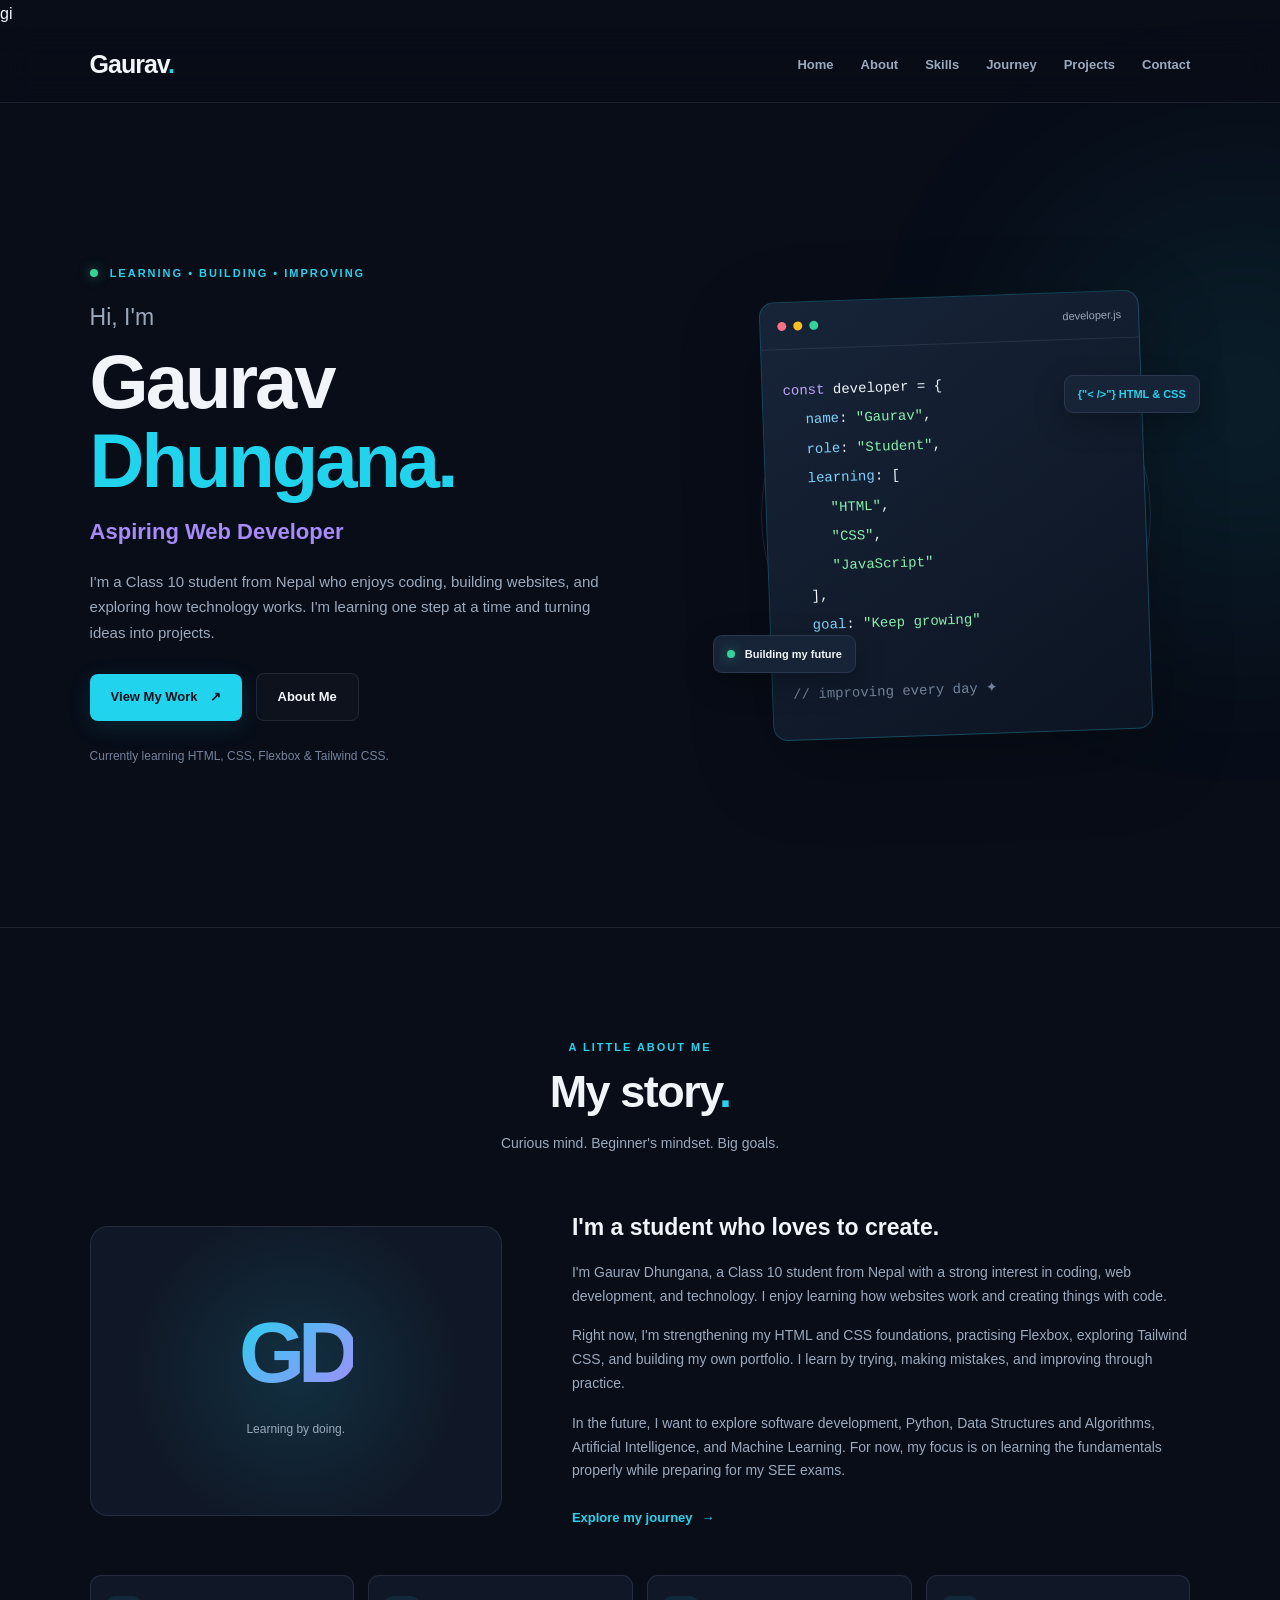
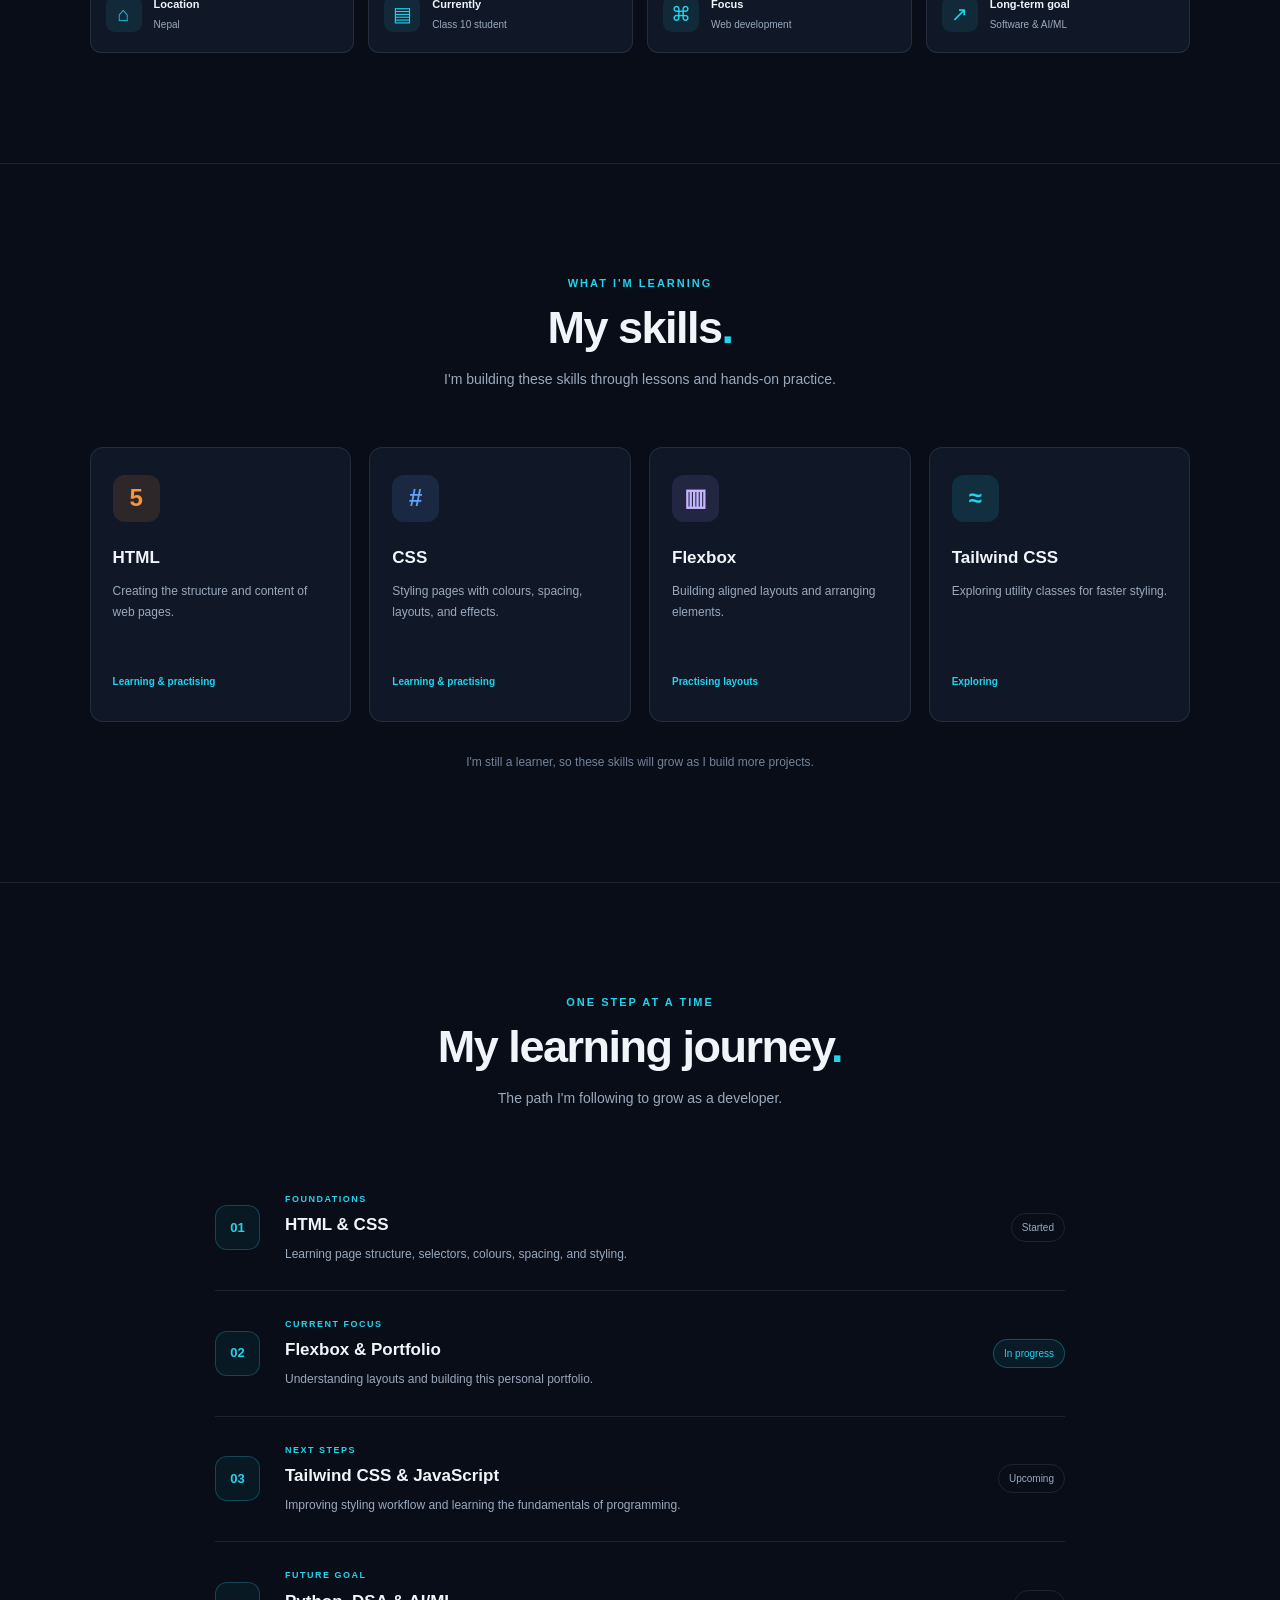
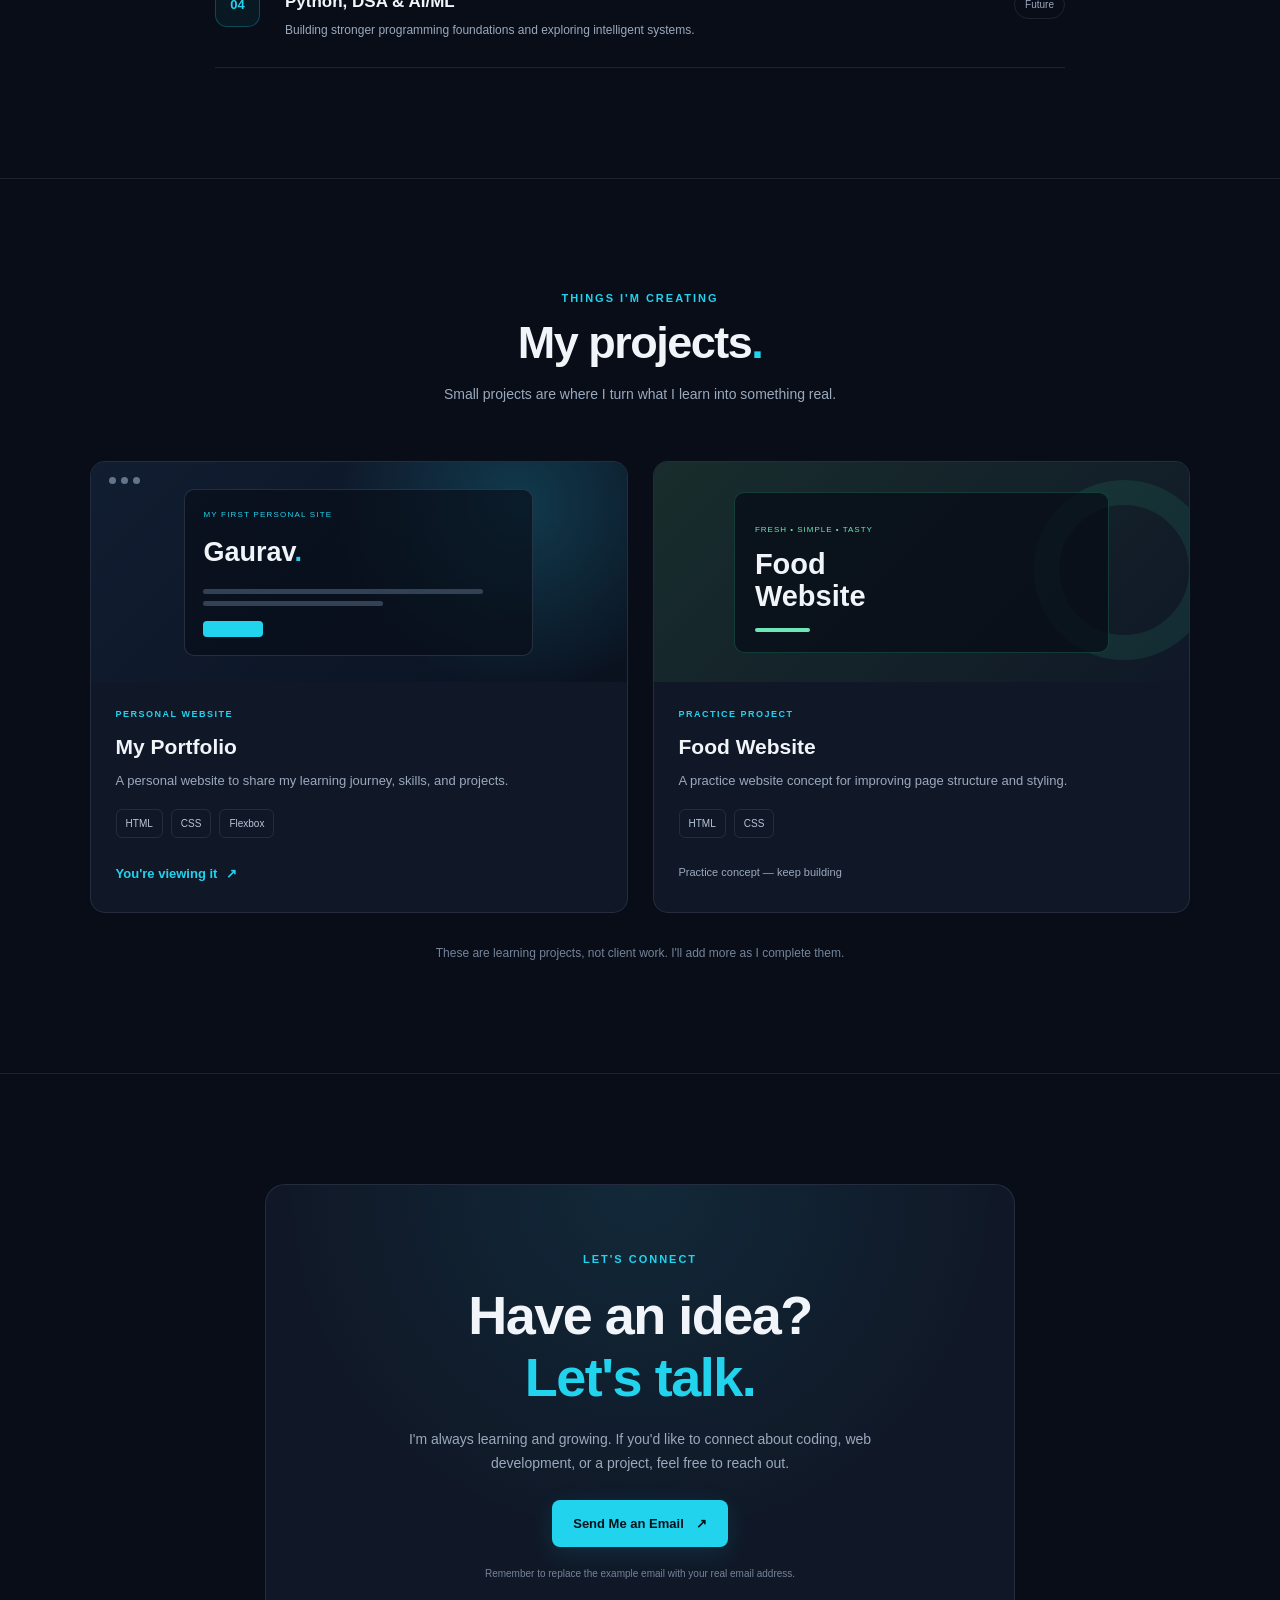
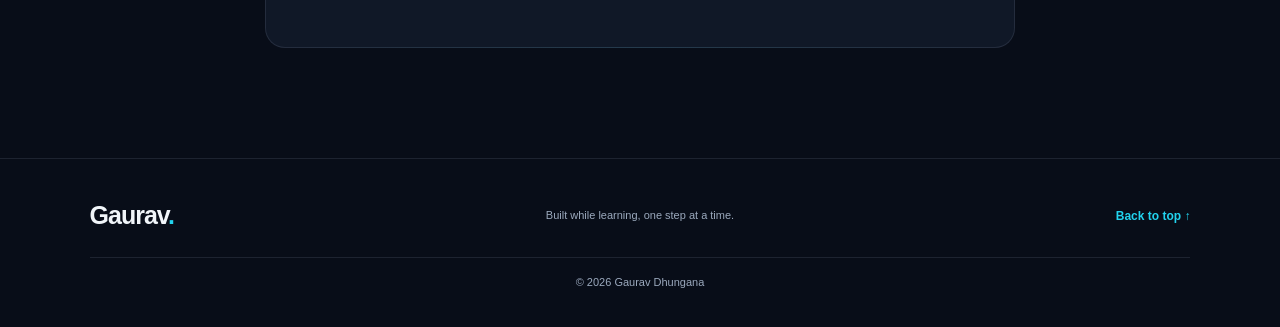
<file: Index.html>
<!DOCTYPE html>
<html lang="en">
<head>
  <meta charset="UTF-8">
  <meta name="viewport" content="width=device-width, initial-scale=1.0">
  <meta name="description" content="Gaurav Dhungana's portfolio — a student learning web development and building projects.">
  <title>Gaurav Dhungana | Web Developer</title>
  <link rel="stylesheet" href="/css/style.css">
</head>
gi<body>

  <!-- Navbar -->
  <header class="navbar">
    <a href="#home" class="logo">Gaurav<span>.</span></a>

    <nav aria-label="Main navigation">
      <a href="#home">Home</a>
      <a href="#about">About</a>
      <a href="#skills">Skills</a>
      <a href="#journey">Journey</a>
      <a href="#projects">Projects</a>
      <a href="#contact">Contact</a>
    </nav>
  </header>

  <main>
    <!-- Hero -->
    <section id="home" class="hero section">
      <div class="hero-content">
        <p class="eyebrow"><span class="status-dot"></span> LEARNING • BUILDING • IMPROVING</p>

        <p class="intro">Hi, I'm</p>
        <h1>Gaurav<br><span>Dhungana.</span></h1>

        <h2>Aspiring Web Developer</h2>

        <p class="hero-description">
          I'm a Class 10 student from Nepal who enjoys coding,
          building websites, and exploring how technology works.
          I'm learning one step at a time and turning ideas into projects.
        </p>

        <div class="hero-buttons">
          <a href="#projects" class="button button-primary">View My Work <span>↗</span></a>
          <a href="#about" class="button button-secondary">About Me</a>
        </div>

        <p class="hero-note">Currently learning HTML, CSS, Flexbox & Tailwind CSS.</p>
      </div>

      <div class="hero-visual" aria-label="Decorative developer illustration">
        <div class="orbit orbit-one"></div>
        <div class="orbit orbit-two"></div>

        <div class="profile-card">
          <div class="card-top">
            <span class="window-dot dot-red"></span>
            <span class="window-dot dot-yellow"></span>
            <span class="window-dot dot-green"></span>
            <span class="card-label">developer.js</span>
          </div>

          <div class="code-art">
            <p><span class="code-purple">const</span> developer = {</p>
            <p class="indent"><span class="code-blue">name</span>: <span class="code-green">"Gaurav"</span>,</p>
            <p class="indent"><span class="code-blue">role</span>: <span class="code-green">"Student"</span>,</p>
            <p class="indent"><span class="code-blue">learning</span>: [</p>
            <p class="indent double"><span class="code-green">"HTML"</span>,</p>
            <p class="indent double"><span class="code-green">"CSS"</span>,</p>
            <p class="indent double"><span class="code-green">"JavaScript"</span></p>
            <p class="indent">],</p>
            <p class="indent"><span class="code-blue">goal</span>: <span class="code-green">"Keep growing"</span></p>
            <p>};</p>
            <p class="code-comment">// improving every day ✦</p>
          </div>
        </div>

        <div class="floating-tag tag-top">{"< />"} HTML & CSS</div>
        <div class="floating-tag tag-bottom"><span class="status-dot"></span> Building my future</div>
      </div>
    </section>

    <!-- About -->
    <section id="about" class="section section-border">
      <div class="section-heading">
        <p class="eyebrow">A LITTLE ABOUT ME</p>
        <h2>My story<span>.</span></h2>
        <p>Curious mind. Beginner's mindset. Big goals.</p>
      </div>

      <div class="about-layout">
        <div class="about-mark">
          <span>GD</span>
          <p>Learning by doing.</p>
        </div>

        <div class="about-content">
          <h3>I'm a student who loves to create.</h3>

          <p>
            I'm Gaurav Dhungana, a Class 10 student from Nepal with
            a strong interest in coding, web development, and technology.
            I enjoy learning how websites work and creating things with code.
          </p>

          <p>
            Right now, I'm strengthening my HTML and CSS foundations,
            practising Flexbox, exploring Tailwind CSS, and building my
            own portfolio. I learn by trying, making mistakes, and improving
            through practice.
          </p>

          <p>
            In the future, I want to explore software development,
            Python, Data Structures and Algorithms, Artificial Intelligence,
            and Machine Learning. For now, my focus is on learning the
            fundamentals properly while preparing for my SEE exams.
          </p>

          <a href="#journey" class="text-link">Explore my journey <span>→</span></a>
        </div>
      </div>

      <div class="info-grid">
        <article class="info-card">
          <span class="info-icon">⌂</span>
          <div><h3>Location</h3><p>Nepal</p></div>
        </article>
        <article class="info-card">
          <span class="info-icon">▤</span>
          <div><h3>Currently</h3><p>Class 10 student</p></div>
        </article>
        <article class="info-card">
          <span class="info-icon">⌘</span>
          <div><h3>Focus</h3><p>Web development</p></div>
        </article>
        <article class="info-card">
          <span class="info-icon">↗</span>
          <div><h3>Long-term goal</h3><p>Software & AI/ML</p></div>
        </article>
      </div>
    </section>

    <!-- Skills -->
    <section id="skills" class="section section-border">
      <div class="section-heading">
        <p class="eyebrow">WHAT I'M LEARNING</p>
        <h2>My skills<span>.</span></h2>
        <p>I'm building these skills through lessons and hands-on practice.</p>
      </div>

      <div class="skills-grid">
        <article class="skill-card">
          <div class="skill-icon html-icon">5</div>
          <h3>HTML</h3>
          <p>Creating the structure and content of web pages.</p>
          <span class="skill-status">Learning & practising</span>
        </article>

        <article class="skill-card">
          <div class="skill-icon css-icon">#</div>
          <h3>CSS</h3>
          <p>Styling pages with colours, spacing, layouts, and effects.</p>
          <span class="skill-status">Learning & practising</span>
        </article>

        <article class="skill-card">
          <div class="skill-icon flex-icon">▥</div>
          <h3>Flexbox</h3>
          <p>Building aligned layouts and arranging elements.</p>
          <span class="skill-status">Practising layouts</span>
        </article>

        <article class="skill-card">
          <div class="skill-icon tw-icon">≈</div>
          <h3>Tailwind CSS</h3>
          <p>Exploring utility classes for faster styling.</p>
          <span class="skill-status">Exploring</span>
        </article>
      </div>

      <p class="section-footnote">
        I'm still a learner, so these skills will grow as I build more projects.
      </p>
    </section>

    <!-- Learning Journey -->
    <section id="journey" class="section section-border">
      <div class="section-heading">
        <p class="eyebrow">ONE STEP AT A TIME</p>
        <h2>My learning journey<span>.</span></h2>
        <p>The path I'm following to grow as a developer.</p>
      </div>

      <div class="timeline">
        <article class="timeline-item">
          <span class="timeline-number">01</span>
          <div>
            <p class="timeline-label">FOUNDATIONS</p>
            <h3>HTML & CSS</h3>
            <p>Learning page structure, selectors, colours, spacing, and styling.</p>
          </div>
          <span class="timeline-state">Started</span>
        </article>

        <article class="timeline-item">
          <span class="timeline-number">02</span>
          <div>
            <p class="timeline-label">CURRENT FOCUS</p>
            <h3>Flexbox & Portfolio</h3>
            <p>Understanding layouts and building this personal portfolio.</p>
          </div>
          <span class="timeline-state active-state">In progress</span>
        </article>

        <article class="timeline-item">
          <span class="timeline-number">03</span>
          <div>
            <p class="timeline-label">NEXT STEPS</p>
            <h3>Tailwind CSS & JavaScript</h3>
            <p>Improving styling workflow and learning the fundamentals of programming.</p>
          </div>
          <span class="timeline-state">Upcoming</span>
        </article>

        <article class="timeline-item">
          <span class="timeline-number">04</span>
          <div>
            <p class="timeline-label">FUTURE GOAL</p>
            <h3>Python, DSA & AI/ML</h3>
            <p>Building stronger programming foundations and exploring intelligent systems.</p>
          </div>
          <span class="timeline-state">Future</span>
        </article>
      </div>
    </section>

    <!-- Projects -->
    <section id="projects" class="section section-border">
      <div class="section-heading">
        <p class="eyebrow">THINGS I'M CREATING</p>
        <h2>My projects<span>.</span></h2>
        <p>Small projects are where I turn what I learn into something real.</p>
      </div>

      <div class="projects-grid">
        <article class="project-card">
          <div class="project-preview portfolio-preview">
            <span class="preview-window"><span></span><span></span><span></span></span>
            <div class="preview-content">
              <span class="preview-label">MY FIRST PERSONAL SITE</span>
              <strong>Gaurav<span>.</span></strong>
              <div class="preview-line"></div>
              <div class="preview-line short-line"></div>
              <div class="preview-button"></div>
            </div>
          </div>
          <div class="project-info">
            <p class="project-type">PERSONAL WEBSITE</p>
            <h3>My Portfolio</h3>
            <p>A personal website to share my learning journey, skills, and projects.</p>
            <div class="tag-list"><span>HTML</span><span>CSS</span><span>Flexbox</span></div>
            <a href="#home" class="text-link">You're viewing it <span>↗</span></a>
          </div>
        </article>

        <article class="project-card">
          <div class="project-preview food-preview">
            <div class="food-circle"></div>
            <div class="food-card">
              <span>FRESH • SIMPLE • TASTY</span>
              <strong>Food<br>Website</strong>
              <div class="food-line"></div>
            </div>
          </div>
          <div class="project-info">
            <p class="project-type">PRACTICE PROJECT</p>
            <h3>Food Website</h3>
            <p>A practice website concept for improving page structure and styling.</p>
            <div class="tag-list"><span>HTML</span><span>CSS</span></div>
            <span class="project-note">Practice concept — keep building</span>
          </div>
        </article>
      </div>

      <p class="section-footnote">
        These are learning projects, not client work. I'll add more as I complete them.
      </p>
    </section>

    <!-- Contact -->
    <section id="contact" class="section section-border">
      <div class="contact-panel">
        <p class="eyebrow">LET'S CONNECT</p>
        <h2>Have an idea?<br><span>Let's talk.</span></h2>
        <p>
          I'm always learning and growing. If you'd like to connect
          about coding, web development, or a project, feel free to reach out.
        </p>
        <!-- Replace the example email with your own before publishing. -->
        <a class="button button-primary"
           href="mailto:your-email@example.com?subject=Hello%20Gaurav">
          Send Me an Email <span>↗</span>
        </a>
        <p class="contact-note">Remember to replace the example email with your real email address.</p>
      </div>
    </section>
  </main>

  <!-- Footer -->
  <footer class="footer">
    <a href="#home" class="logo">Gaurav<span>.</span></a>
    <p>Built while learning, one step at a time.</p>
    <a href="#home" class="back-top">Back to top ↑</a>
    <p class="copyright">© 2026 Gaurav Dhungana</p>
  </footer>

</body>
</html>
</file>
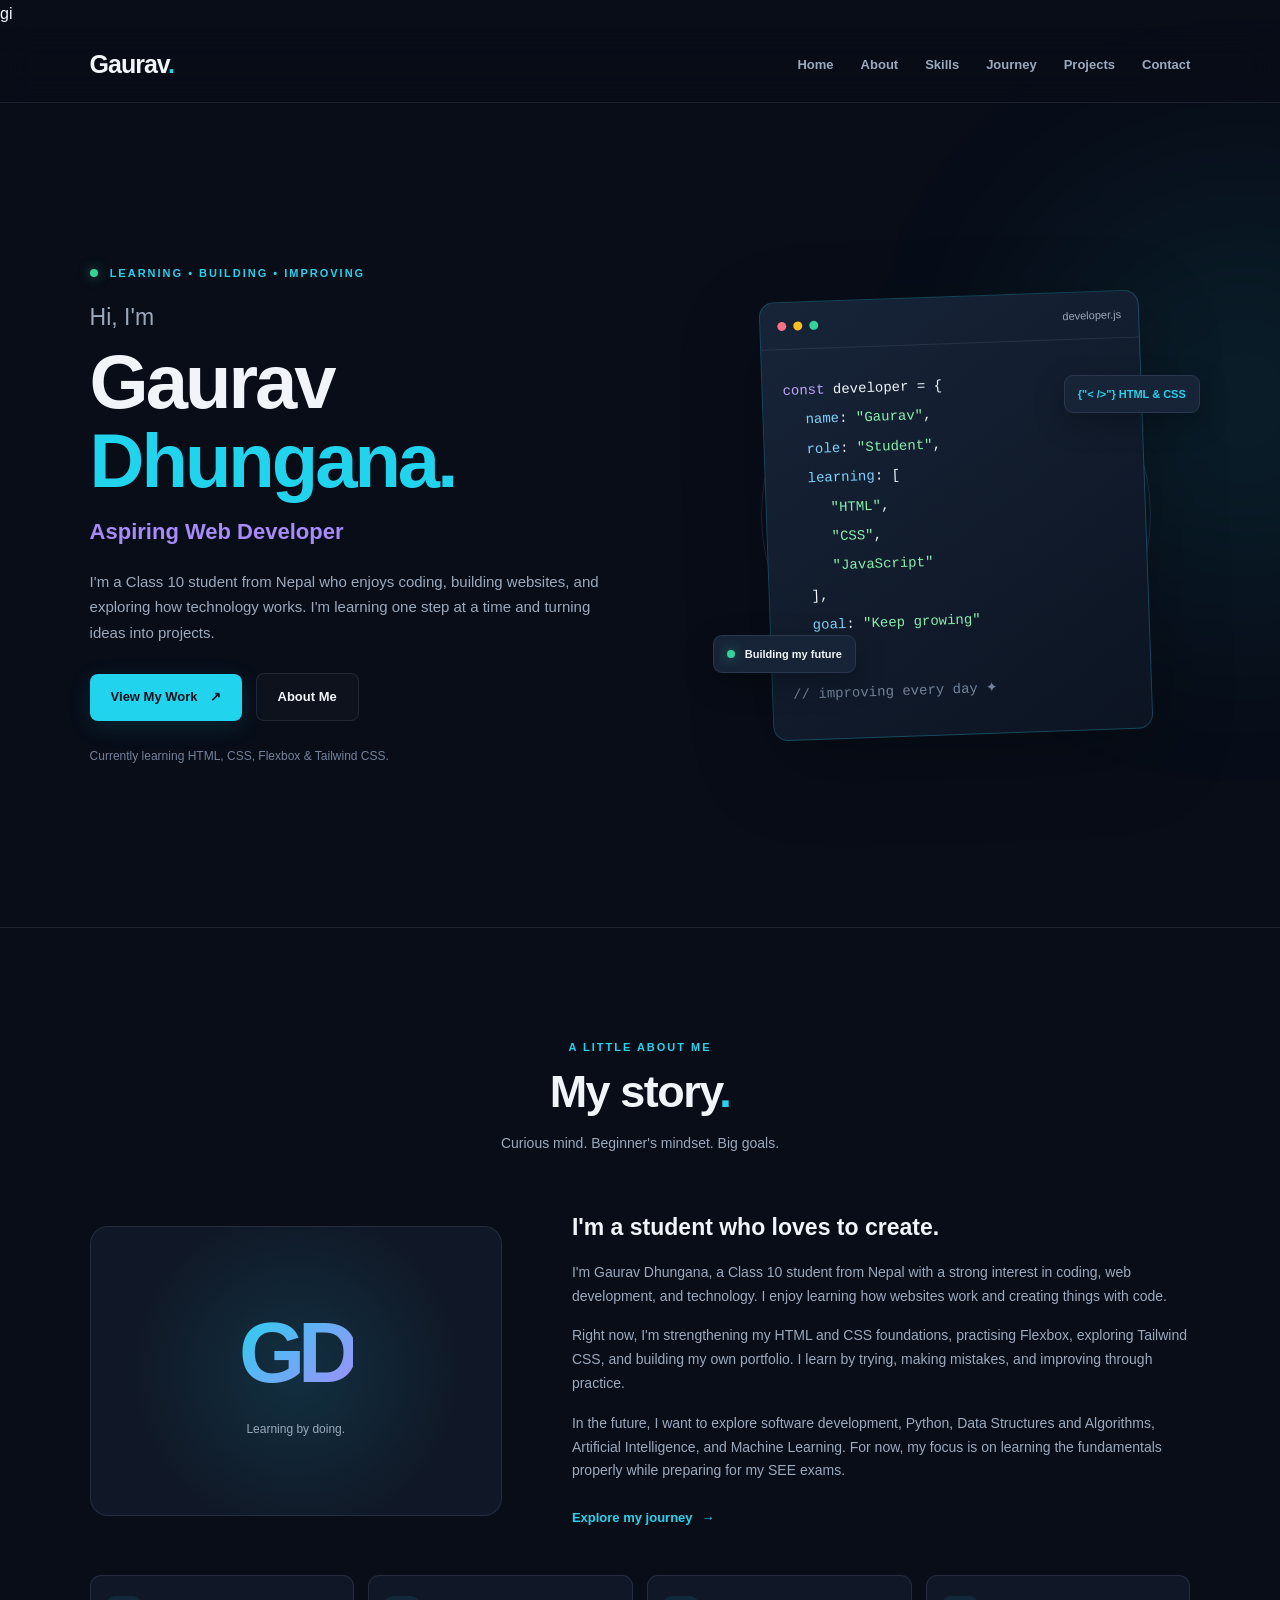
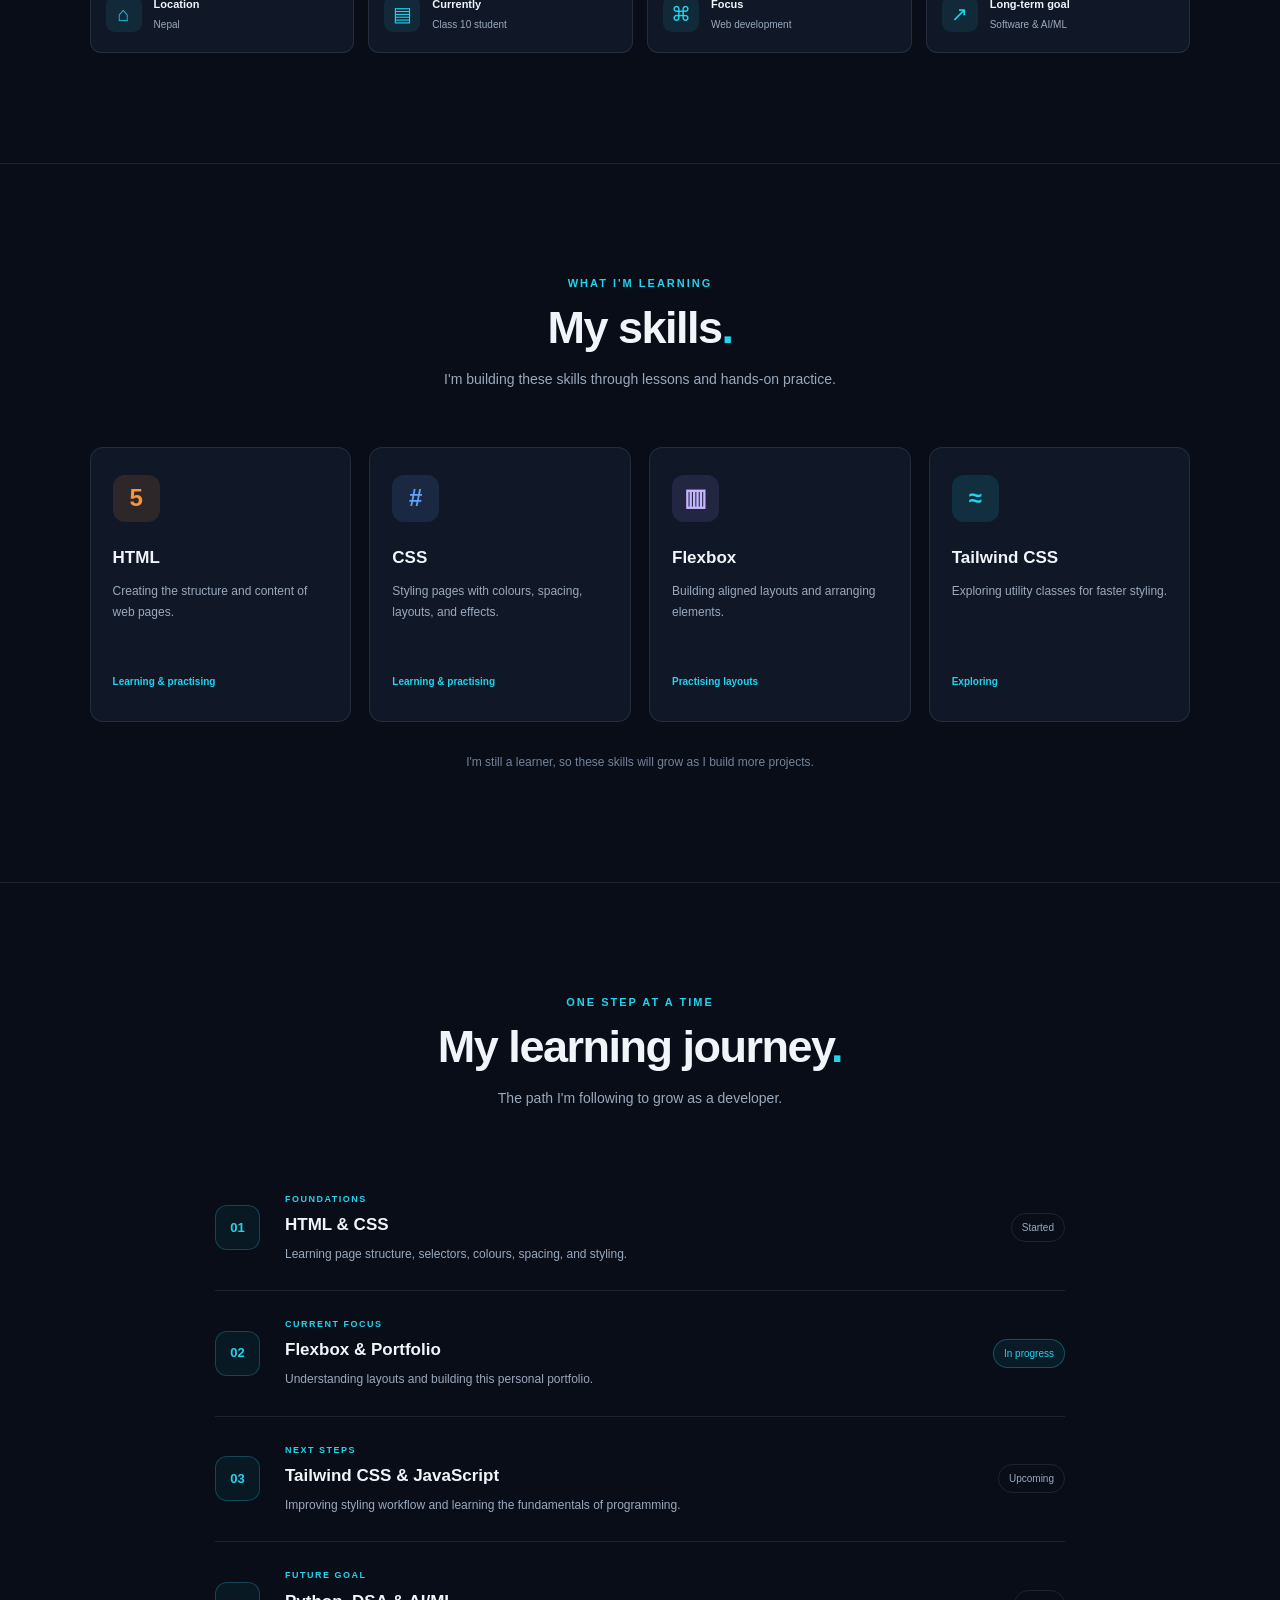
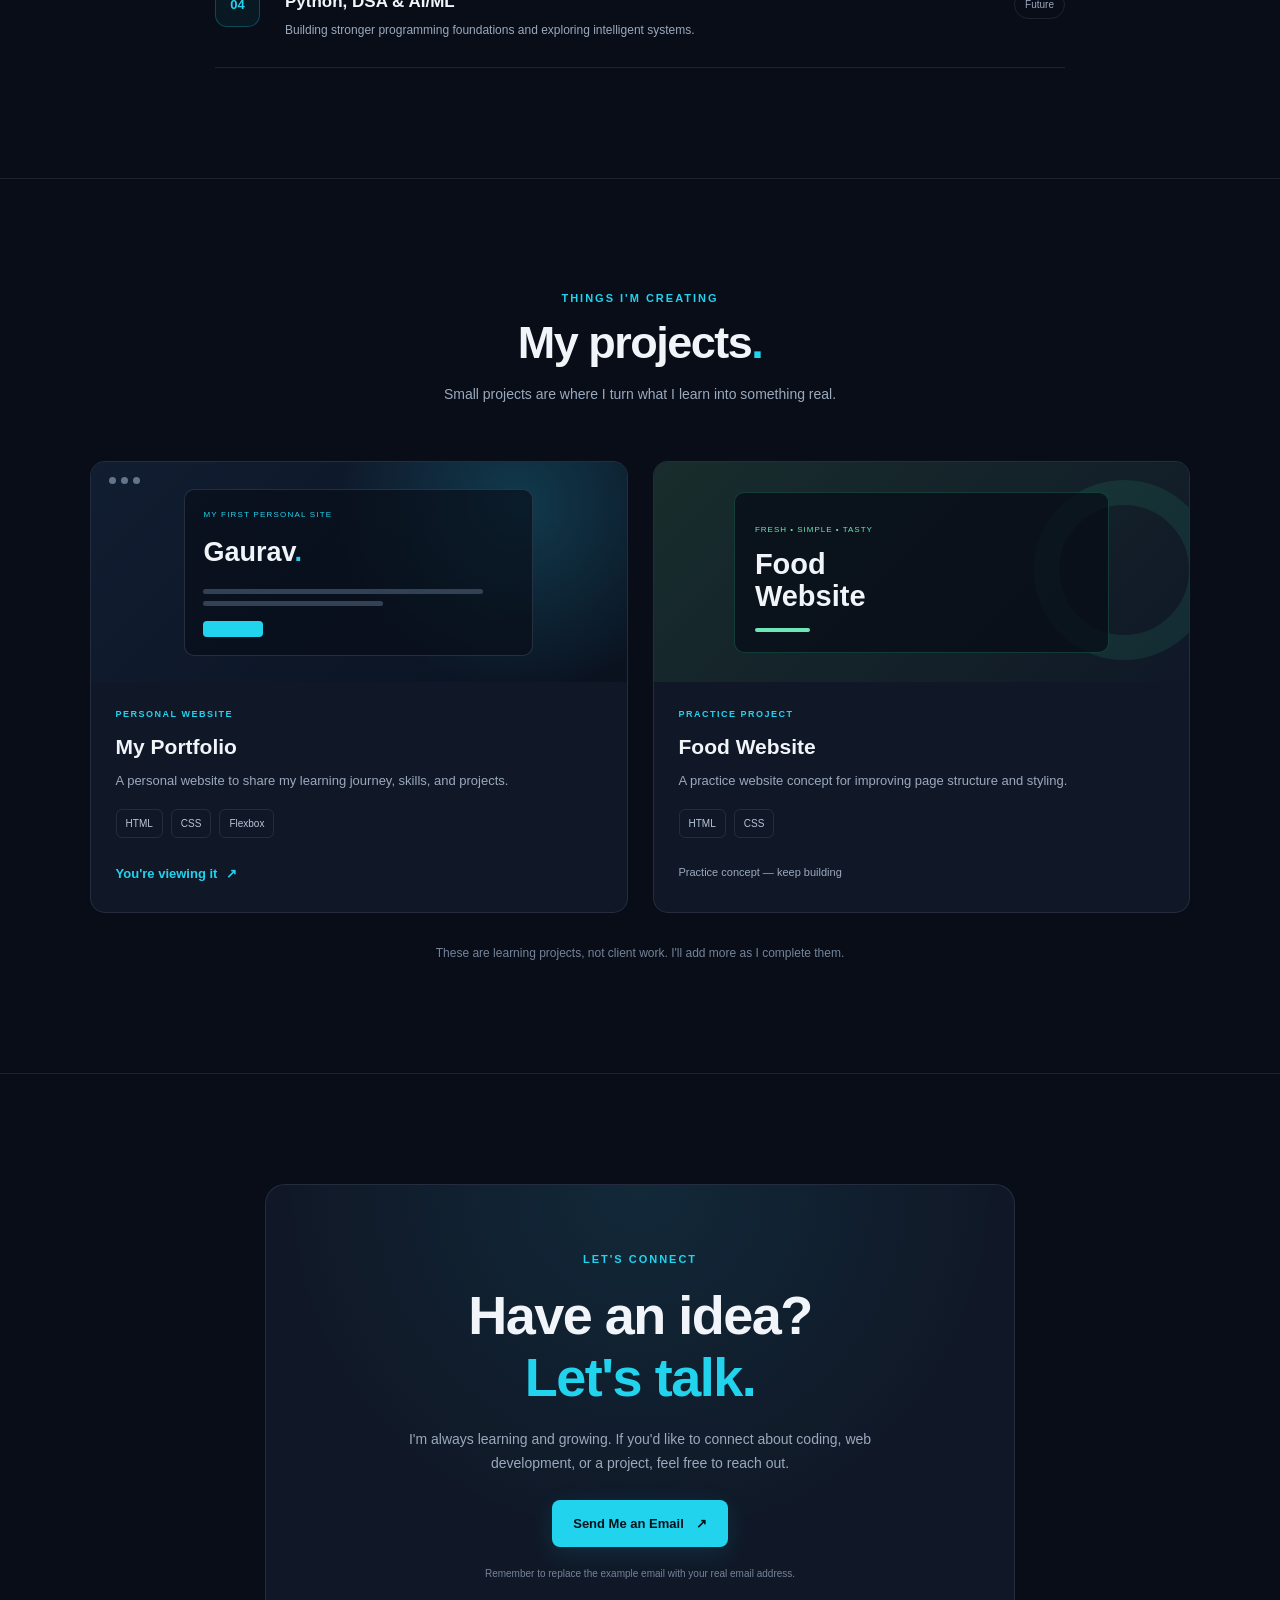
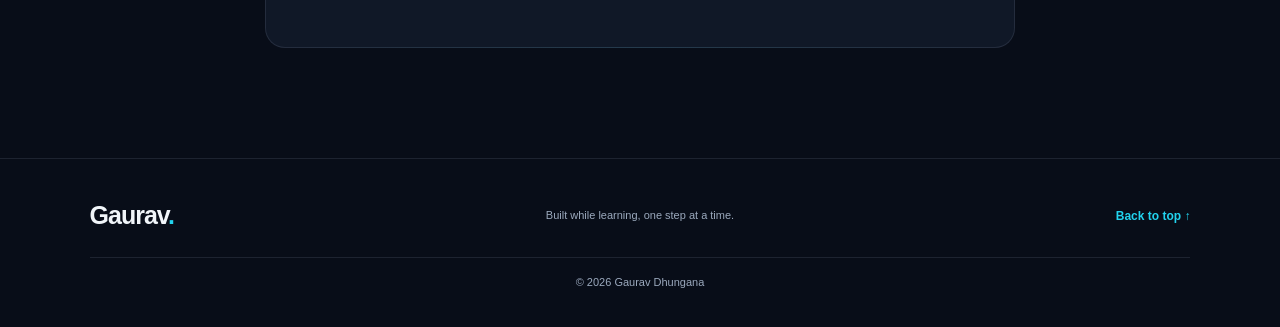
<file: index.html>
<!DOCTYPE html>
<html lang="en">
<head>
  <meta charset="UTF-8">
  <meta name="viewport" content="width=device-width, initial-scale=1.0">
  <meta name="description" content="Gaurav Dhungana's portfolio — a student learning web development and building projects.">
  <title>Gaurav Dhungana | Web Developer</title>
  <link rel="stylesheet" href="/css/style.css">
</head>
gi<body>

  <!-- Navbar -->
  <header class="navbar">
    <a href="#home" class="logo">Gaurav<span>.</span></a>

    <nav aria-label="Main navigation">
      <a href="#home">Home</a>
      <a href="#about">About</a>
      <a href="#skills">Skills</a>
      <a href="#journey">Journey</a>
      <a href="#projects">Projects</a>
      <a href="#contact">Contact</a>
    </nav>
  </header>

  <main>
    <!-- Hero -->
    <section id="home" class="hero section">
      <div class="hero-content">
        <p class="eyebrow"><span class="status-dot"></span> LEARNING • BUILDING • IMPROVING</p>

        <p class="intro">Hi, I'm</p>
        <h1>Gaurav<br><span>Dhungana.</span></h1>

        <h2>Aspiring Web Developer</h2>

        <p class="hero-description">
          I'm a Class 10 student from Nepal who enjoys coding,
          building websites, and exploring how technology works.
          I'm learning one step at a time and turning ideas into projects.
        </p>

        <div class="hero-buttons">
          <a href="#projects" class="button button-primary">View My Work <span>↗</span></a>
          <a href="#about" class="button button-secondary">About Me</a>
        </div>

        <p class="hero-note">Currently learning HTML, CSS, Flexbox & Tailwind CSS.</p>
      </div>

      <div class="hero-visual" aria-label="Decorative developer illustration">
        <div class="orbit orbit-one"></div>
        <div class="orbit orbit-two"></div>

        <div class="profile-card">
          <div class="card-top">
            <span class="window-dot dot-red"></span>
            <span class="window-dot dot-yellow"></span>
            <span class="window-dot dot-green"></span>
            <span class="card-label">developer.js</span>
          </div>

          <div class="code-art">
            <p><span class="code-purple">const</span> developer = {</p>
            <p class="indent"><span class="code-blue">name</span>: <span class="code-green">"Gaurav"</span>,</p>
            <p class="indent"><span class="code-blue">role</span>: <span class="code-green">"Student"</span>,</p>
            <p class="indent"><span class="code-blue">learning</span>: [</p>
            <p class="indent double"><span class="code-green">"HTML"</span>,</p>
            <p class="indent double"><span class="code-green">"CSS"</span>,</p>
            <p class="indent double"><span class="code-green">"JavaScript"</span></p>
            <p class="indent">],</p>
            <p class="indent"><span class="code-blue">goal</span>: <span class="code-green">"Keep growing"</span></p>
            <p>};</p>
            <p class="code-comment">// improving every day ✦</p>
          </div>
        </div>

        <div class="floating-tag tag-top">{"< />"} HTML & CSS</div>
        <div class="floating-tag tag-bottom"><span class="status-dot"></span> Building my future</div>
      </div>
    </section>

    <!-- About -->
    <section id="about" class="section section-border">
      <div class="section-heading">
        <p class="eyebrow">A LITTLE ABOUT ME</p>
        <h2>My story<span>.</span></h2>
        <p>Curious mind. Beginner's mindset. Big goals.</p>
      </div>

      <div class="about-layout">
        <div class="about-mark">
          <span>GD</span>
          <p>Learning by doing.</p>
        </div>

        <div class="about-content">
          <h3>I'm a student who loves to create.</h3>

          <p>
            I'm Gaurav Dhungana, a Class 10 student from Nepal with
            a strong interest in coding, web development, and technology.
            I enjoy learning how websites work and creating things with code.
          </p>

          <p>
            Right now, I'm strengthening my HTML and CSS foundations,
            practising Flexbox, exploring Tailwind CSS, and building my
            own portfolio. I learn by trying, making mistakes, and improving
            through practice.
          </p>

          <p>
            In the future, I want to explore software development,
            Python, Data Structures and Algorithms, Artificial Intelligence,
            and Machine Learning. For now, my focus is on learning the
            fundamentals properly while preparing for my SEE exams.
          </p>

          <a href="#journey" class="text-link">Explore my journey <span>→</span></a>
        </div>
      </div>

      <div class="info-grid">
        <article class="info-card">
          <span class="info-icon">⌂</span>
          <div><h3>Location</h3><p>Nepal</p></div>
        </article>
        <article class="info-card">
          <span class="info-icon">▤</span>
          <div><h3>Currently</h3><p>Class 10 student</p></div>
        </article>
        <article class="info-card">
          <span class="info-icon">⌘</span>
          <div><h3>Focus</h3><p>Web development</p></div>
        </article>
        <article class="info-card">
          <span class="info-icon">↗</span>
          <div><h3>Long-term goal</h3><p>Software & AI/ML</p></div>
        </article>
      </div>
    </section>

    <!-- Skills -->
    <section id="skills" class="section section-border">
      <div class="section-heading">
        <p class="eyebrow">WHAT I'M LEARNING</p>
        <h2>My skills<span>.</span></h2>
        <p>I'm building these skills through lessons and hands-on practice.</p>
      </div>

      <div class="skills-grid">
        <article class="skill-card">
          <div class="skill-icon html-icon">5</div>
          <h3>HTML</h3>
          <p>Creating the structure and content of web pages.</p>
          <span class="skill-status">Learning & practising</span>
        </article>

        <article class="skill-card">
          <div class="skill-icon css-icon">#</div>
          <h3>CSS</h3>
          <p>Styling pages with colours, spacing, layouts, and effects.</p>
          <span class="skill-status">Learning & practising</span>
        </article>

        <article class="skill-card">
          <div class="skill-icon flex-icon">▥</div>
          <h3>Flexbox</h3>
          <p>Building aligned layouts and arranging elements.</p>
          <span class="skill-status">Practising layouts</span>
        </article>

        <article class="skill-card">
          <div class="skill-icon tw-icon">≈</div>
          <h3>Tailwind CSS</h3>
          <p>Exploring utility classes for faster styling.</p>
          <span class="skill-status">Exploring</span>
        </article>
      </div>

      <p class="section-footnote">
        I'm still a learner, so these skills will grow as I build more projects.
      </p>
    </section>

    <!-- Learning Journey -->
    <section id="journey" class="section section-border">
      <div class="section-heading">
        <p class="eyebrow">ONE STEP AT A TIME</p>
        <h2>My learning journey<span>.</span></h2>
        <p>The path I'm following to grow as a developer.</p>
      </div>

      <div class="timeline">
        <article class="timeline-item">
          <span class="timeline-number">01</span>
          <div>
            <p class="timeline-label">FOUNDATIONS</p>
            <h3>HTML & CSS</h3>
            <p>Learning page structure, selectors, colours, spacing, and styling.</p>
          </div>
          <span class="timeline-state">Started</span>
        </article>

        <article class="timeline-item">
          <span class="timeline-number">02</span>
          <div>
            <p class="timeline-label">CURRENT FOCUS</p>
            <h3>Flexbox & Portfolio</h3>
            <p>Understanding layouts and building this personal portfolio.</p>
          </div>
          <span class="timeline-state active-state">In progress</span>
        </article>

        <article class="timeline-item">
          <span class="timeline-number">03</span>
          <div>
            <p class="timeline-label">NEXT STEPS</p>
            <h3>Tailwind CSS & JavaScript</h3>
            <p>Improving styling workflow and learning the fundamentals of programming.</p>
          </div>
          <span class="timeline-state">Upcoming</span>
        </article>

        <article class="timeline-item">
          <span class="timeline-number">04</span>
          <div>
            <p class="timeline-label">FUTURE GOAL</p>
            <h3>Python, DSA & AI/ML</h3>
            <p>Building stronger programming foundations and exploring intelligent systems.</p>
          </div>
          <span class="timeline-state">Future</span>
        </article>
      </div>
    </section>

    <!-- Projects -->
    <section id="projects" class="section section-border">
      <div class="section-heading">
        <p class="eyebrow">THINGS I'M CREATING</p>
        <h2>My projects<span>.</span></h2>
        <p>Small projects are where I turn what I learn into something real.</p>
      </div>

      <div class="projects-grid">
        <article class="project-card">
          <div class="project-preview portfolio-preview">
            <span class="preview-window"><span></span><span></span><span></span></span>
            <div class="preview-content">
              <span class="preview-label">MY FIRST PERSONAL SITE</span>
              <strong>Gaurav<span>.</span></strong>
              <div class="preview-line"></div>
              <div class="preview-line short-line"></div>
              <div class="preview-button"></div>
            </div>
          </div>
          <div class="project-info">
            <p class="project-type">PERSONAL WEBSITE</p>
            <h3>My Portfolio</h3>
            <p>A personal website to share my learning journey, skills, and projects.</p>
            <div class="tag-list"><span>HTML</span><span>CSS</span><span>Flexbox</span></div>
            <a href="#home" class="text-link">You're viewing it <span>↗</span></a>
          </div>
        </article>

        <article class="project-card">
          <div class="project-preview food-preview">
            <div class="food-circle"></div>
            <div class="food-card">
              <span>FRESH • SIMPLE • TASTY</span>
              <strong>Food<br>Website</strong>
              <div class="food-line"></div>
            </div>
          </div>
          <div class="project-info">
            <p class="project-type">PRACTICE PROJECT</p>
            <h3>Food Website</h3>
            <p>A practice website concept for improving page structure and styling.</p>
            <div class="tag-list"><span>HTML</span><span>CSS</span></div>
            <span class="project-note">Practice concept — keep building</span>
          </div>
        </article>
      </div>

      <p class="section-footnote">
        These are learning projects, not client work. I'll add more as I complete them.
      </p>
    </section>

    <!-- Contact -->
    <section id="contact" class="section section-border">
      <div class="contact-panel">
        <p class="eyebrow">LET'S CONNECT</p>
        <h2>Have an idea?<br><span>Let's talk.</span></h2>
        <p>
          I'm always learning and growing. If you'd like to connect
          about coding, web development, or a project, feel free to reach out.
        </p>
        <!-- Replace the example email with your own before publishing. -->
        <a class="button button-primary"
           href="mailto:your-email@example.com?subject=Hello%20Gaurav">
          Send Me an Email <span>↗</span>
        </a>
        <p class="contact-note">Remember to replace the example email with your real email address.</p>
      </div>
    </section>
  </main>

  <!-- Footer -->
  <footer class="footer">
    <a href="#home" class="logo">Gaurav<span>.</span></a>
    <p>Built while learning, one step at a time.</p>
    <a href="#home" class="back-top">Back to top ↑</a>
    <p class="copyright">© 2026 Gaurav Dhungana</p>
  </footer>

</body>
</html>
</file>
<file: css/style.css>
/* =========================
   1. Global styles
========================= */

:root {
  --bg: #080d18;
  --surface: #101827;
  --surface-light: #151f31;
  --text: #f1f5f9;
  --muted: #9ba9bd;
  --cyan: #22d3ee;
  --purple: #a78bfa;
  --border: rgba(148, 163, 184, 0.15);
}

* {
  margin: 0;
  padding: 0;
  box-sizing: border-box;
  scroll-behavior: smooth;
}

body {
  background: var(--bg);
  color: var(--text);
  font-family: "Segoe UI", Arial, sans-serif;
  line-height: 1.7;
  overflow-x: hidden;
}

a {
  color: inherit;
  text-decoration: none;
}

button,
a {
  -webkit-tap-highlight-color: transparent;
}

::selection {
  background: var(--cyan);
  color: var(--bg);
}

.section {
  padding: 110px max(7%, calc((100% - 1120px) / 2));
  scroll-margin-top: 80px;
}

.section-border {
  border-top: 1px solid var(--border);
}

/* =========================
   2. Navbar
========================= */

.navbar {
  position: sticky;
  top: 0;
  z-index: 100;
  width: 100%;
  min-height: 76px;
  padding: 16px 7%;
  display: flex;
  justify-content: space-between;
  align-items: center;
  gap: 24px;
  background: rgba(8, 13, 24, 0.92);
  border-bottom: 1px solid var(--border);
  backdrop-filter: blur(16px);
}

.logo {
  font-size: 25px;
  font-weight: 800;
  letter-spacing: -1px;
  white-space: nowrap;
}

.logo span,
.section-heading h2 span,
.contact-panel h2 span {
  color: var(--cyan);
}

.navbar nav {
  display: flex;
  justify-content: center;
  align-items: center;
  gap: 27px;
  flex-wrap: wrap;
}

.navbar nav a {
  color: var(--muted);
  font-size: 13px;
  font-weight: 600;
  transition: color 0.25s ease;
}

.navbar nav a:hover {
  color: var(--cyan);
}

/* =========================
   3. Hero
========================= */

.hero {
  min-height: calc(100vh - 76px);
  display: flex;
  align-items: center;
  justify-content: space-between;
  gap: 60px;
  position: relative;
  isolation: isolate;
}

.hero::before {
  content: "";
  position: absolute;
  width: 430px;
  height: 430px;
  top: 10%;
  right: -180px;
  background: rgba(34, 211, 238, 0.08);
  filter: blur(100px);
  border-radius: 50%;
  z-index: -1;
}

.hero-content {
  flex: 1.1;
  max-width: 620px;
}

.eyebrow {
  color: var(--cyan);
  font-size: 11px;
  font-weight: 800;
  letter-spacing: 2px;
  margin-bottom: 15px;
}

.status-dot {
  display: inline-block;
  width: 8px;
  height: 8px;
  background: #34d399;
  border-radius: 50%;
  margin-right: 7px;
  box-shadow: 0 0 12px rgba(52, 211, 153, 0.5);
}

.intro {
  font-size: 23px;
  color: var(--muted);
}

.hero h1 {
  margin: 5px 0 12px;
  font-size: clamp(48px, 6vw, 76px);
  line-height: 1.05;
  letter-spacing: -3px;
  font-weight: 800;
}

.hero h1 span {
  color: var(--cyan);
}

.hero h2 {
  color: var(--purple);
  font-size: 22px;
  font-weight: 600;
  margin-bottom: 18px;
}

.hero-description {
  max-width: 540px;
  color: var(--muted);
  font-size: 15px;
  margin-bottom: 28px;
}

.hero-buttons {
  display: flex;
  align-items: center;
  gap: 14px;
  flex-wrap: wrap;
}

.button {
  display: inline-flex;
  justify-content: center;
  align-items: center;
  gap: 12px;
  min-height: 47px;
  padding: 12px 21px;
  border-radius: 8px;
  font-size: 13px;
  font-weight: 700;
  transition:
    transform 0.25s ease,
    box-shadow 0.25s ease,
    background 0.25s ease;
}

.button:hover {
  transform: translateY(-3px) scale(1.03);
}

.button-primary {
  color: #06121b;
  background: var(--cyan);
  box-shadow: 0 6px 25px rgba(34, 211, 238, 0.12);
}

.button-primary:hover {
  box-shadow: 0 8px 32px rgba(34, 211, 238, 0.3);
}

.button-secondary {
  border: 1px solid var(--border);
  background: rgba(255, 255, 255, 0.025);
}

.button-secondary:hover {
  border-color: var(--purple);
  color: var(--purple);
}

.hero-note {
  margin-top: 25px;
  font-size: 12px;
  color: #73839b;
}

/* Developer code illustration */

.hero-visual {
  position: relative;
  flex: 0.9;
  min-width: 0;
  min-height: 370px;
  display: flex;
  justify-content: center;
  align-items: center;
}

.profile-card {
  width: min(100%, 380px);
  position: relative;
  z-index: 2;
  background: linear-gradient(145deg, #172438, #0c1422);
  border: 1px solid rgba(34, 211, 238, 0.23);
  border-radius: 15px;
  box-shadow: 0 25px 80px rgba(0, 0, 0, 0.25);
  overflow: hidden;
  transform: rotate(-2deg);
  transition: transform 0.35s ease;
}

.profile-card:hover {
  transform: rotate(0) translateY(-5px);
}

.card-top {
  height: 47px;
  display: flex;
  align-items: center;
  gap: 7px;
  padding: 0 17px;
  border-bottom: 1px solid var(--border);
}

.window-dot {
  width: 9px;
  height: 9px;
  border-radius: 50%;
}

.dot-red { background: #fb7185; }
.dot-yellow { background: #fbbf24; }
.dot-green { background: #34d399; }

.card-label {
  margin-left: auto;
  font-size: 11px;
  color: var(--muted);
}

.code-art {
  padding: 27px 20px 30px;
  font-family: Consolas, "Courier New", monospace;
  font-size: clamp(11px, 1.2vw, 14px);
  line-height: 2.1;
  white-space: nowrap;
}

.code-art p {
  margin: 0;
}

.indent { padding-left: 22px; }
.double { padding-left: 44px; }
.code-purple { color: #c4a5fd; }
.code-blue { color: #7dd3fc; }
.code-green { color: #86efac; }
.code-comment { color: #72839b; margin-top: 10px !important; }

.orbit {
  position: absolute;
  border: 1px solid rgba(167, 139, 250, 0.18);
  border-radius: 50%;
}

.orbit-one {
  width: 390px;
  height: 390px;
}

.orbit-two {
  width: 310px;
  height: 310px;
  border-color: rgba(34, 211, 238, 0.2);
}

.floating-tag {
  position: absolute;
  z-index: 3;
  background: #172438;
  border: 1px solid var(--border);
  border-radius: 9px;
  padding: 9px 13px;
  font-size: 11px;
  font-weight: 700;
  box-shadow: 0 10px 30px rgba(0, 0, 0, 0.25);
}

.tag-top {
  top: 18%;
  right: -2%;
  color: var(--cyan);
}

.tag-bottom {
  bottom: 14%;
  left: -2%;
  color: var(--text);
}

/* =========================
   4. Section headings
========================= */

.section-heading {
  text-align: center;
  margin-bottom: 55px;
}

.section-heading .eyebrow {
  margin-bottom: 8px;
}

.section-heading h2 {
  font-size: clamp(32px, 4vw, 45px);
  line-height: 1.2;
  letter-spacing: -1.5px;
  margin-bottom: 13px;
}

.section-heading > p:last-child {
  color: var(--muted);
  font-size: 14px;
}

/* =========================
   5. About
========================= */

.about-layout {
  display: grid;
  grid-template-columns: 0.8fr 1.2fr;
  align-items: center;
  gap: 70px;
}

.about-mark {
  min-height: 290px;
  display: flex;
  flex-direction: column;
  justify-content: center;
  align-items: center;
  background:
    radial-gradient(circle at center, rgba(34, 211, 238, 0.13), transparent 65%),
    var(--surface);
  border: 1px solid var(--border);
  border-radius: 18px;
}

.about-mark > span {
  font-size: 85px;
  font-weight: 900;
  letter-spacing: -7px;
  line-height: 1.2;
  background: linear-gradient(135deg, var(--cyan), var(--purple));
  color: transparent;
  background-clip: text;
  -webkit-background-clip: text;
}

.about-mark p {
  color: var(--muted);
  font-size: 12px;
  margin-top: 15px;
}

.about-content h3 {
  font-size: 23px;
  line-height: 1.4;
  margin-bottom: 18px;
}

.about-content p {
  max-width: 620px;
  color: var(--muted);
  font-size: 14px;
  margin-bottom: 16px;
}

.text-link {
  display: inline-flex;
  align-items: center;
  gap: 9px;
  color: var(--cyan);
  font-size: 13px;
  font-weight: 700;
  margin-top: 8px;
}

.text-link span {
  transition: transform 0.2s ease;
}

.text-link:hover span {
  transform: translateX(5px);
}

.info-grid {
  display: grid;
  grid-template-columns: repeat(4, 1fr);
  gap: 14px;
  margin-top: 45px;
}

.info-card {
  display: flex;
  align-items: center;
  gap: 12px;
  padding: 19px 15px;
  background: var(--surface);
  border: 1px solid var(--border);
  border-radius: 11px;
}

.info-icon {
  display: grid;
  place-items: center;
  flex-shrink: 0;
  width: 36px;
  height: 36px;
  border-radius: 9px;
  background: rgba(34, 211, 238, 0.09);
  color: var(--cyan);
  font-size: 20px;
}

.info-card h3 {
  font-size: 11px;
  margin-bottom: 2px;
}

.info-card p {
  color: var(--muted);
  font-size: 10px;
}

/* =========================
   6. Skills
========================= */

.skills-grid {
  display: grid;
  grid-template-columns: repeat(4, minmax(0, 1fr));
  gap: 18px;
}

.skill-card {
  padding: 27px 22px;
  background: var(--surface);
  border: 1px solid var(--border);
  border-radius: 13px;
  transition: transform 0.25s ease, border-color 0.25s ease;
}

.skill-card:hover,
.project-card:hover {
  transform: translateY(-5px);
  border-color: rgba(34, 211, 238, 0.4);
}

.skill-icon {
  display: grid;
  place-items: center;
  width: 47px;
  height: 47px;
  margin-bottom: 22px;
  border-radius: 12px;
  font-size: 24px;
  font-weight: 800;
}

.html-icon {
  color: #fb923c;
  background: rgba(251, 146, 60, 0.12);
}

.css-icon {
  color: #60a5fa;
  background: rgba(96, 165, 250, 0.12);
}

.flex-icon {
  color: #c4b5fd;
  background: rgba(167, 139, 250, 0.12);
}

.tw-icon {
  color: var(--cyan);
  background: rgba(34, 211, 238, 0.12);
}

.skill-card h3 {
  font-size: 17px;
  margin-bottom: 9px;
}

.skill-card p {
  min-height: 75px;
  color: var(--muted);
  font-size: 12px;
}

.skill-status {
  display: inline-block;
  color: var(--cyan);
  font-size: 10px;
  font-weight: 700;
  margin-top: 17px;
}

.section-footnote {
  text-align: center;
  margin-top: 30px;
  color: #75849a;
  font-size: 12px;
}

/* =========================
   7. Learning journey
========================= */

.timeline {
  max-width: 850px;
  margin: 0 auto;
}

.timeline-item {
  display: grid;
  grid-template-columns: 48px 1fr auto;
  align-items: center;
  gap: 22px;
  padding: 26px 0;
  border-bottom: 1px solid var(--border);
}

.timeline-number {
  display: grid;
  place-items: center;
  width: 45px;
  height: 45px;
  border: 1px solid rgba(34, 211, 238, 0.25);
  border-radius: 12px;
  color: var(--cyan);
  background: rgba(34, 211, 238, 0.06);
  font-size: 13px;
  font-weight: 800;
}

.timeline-label {
  color: var(--cyan);
  font-size: 9px;
  font-weight: 800;
  letter-spacing: 1.5px;
}

.timeline-item h3 {
  font-size: 17px;
  margin: 4px 0;
}

.timeline-item div > p:last-child {
  color: var(--muted);
  font-size: 12px;
}

.timeline-state {
  padding: 5px 10px;
  border: 1px solid var(--border);
  border-radius: 20px;
  color: var(--muted);
  font-size: 10px;
  white-space: nowrap;
}

.active-state {
  color: var(--cyan);
  border-color: rgba(34, 211, 238, 0.3);
  background: rgba(34, 211, 238, 0.07);
}

/* =========================
   8. Projects
========================= */

.projects-grid {
  display: grid;
  grid-template-columns: repeat(2, minmax(0, 1fr));
  gap: 25px;
}

.project-card {
  min-width: 0;
  overflow: hidden;
  border: 1px solid var(--border);
  border-radius: 15px;
  background: var(--surface);
  transition: transform 0.25s ease, border-color 0.25s ease;
}

.project-preview {
  min-height: 220px;
  position: relative;
  overflow: hidden;
}

.portfolio-preview {
  display: grid;
  place-items: center;
  background:
    radial-gradient(circle at 80% 20%, rgba(34, 211, 238, 0.19), transparent 40%),
    linear-gradient(135deg, #111d31, #0a1220);
}

.preview-window {
  position: absolute;
  top: 15px;
  left: 18px;
  display: flex;
  gap: 5px;
}

.preview-window span {
  width: 7px;
  height: 7px;
  border-radius: 50%;
  background: #64748b;
}

.preview-content {
  width: 65%;
  padding: 18px;
  border: 1px solid rgba(148, 163, 184, 0.2);
  background: rgba(8, 13, 24, 0.65);
  border-radius: 10px;
}

.preview-label {
  display: block;
  color: var(--cyan);
  font-size: 8px;
  letter-spacing: 1.2px;
  margin-bottom: 9px;
}

.preview-content strong {
  font-size: 27px;
}

.preview-content strong span {
  color: var(--cyan);
}

.preview-line {
  width: 90%;
  height: 5px;
  border-radius: 5px;
  background: #334155;
  margin-top: 13px;
}

.short-line {
  width: 58%;
  margin-top: 7px;
}

.preview-button {
  width: 60px;
  height: 16px;
  margin-top: 15px;
  border-radius: 4px;
  background: var(--cyan);
}

.food-preview {
  display: flex;
  justify-content: center;
  align-items: center;
  background: linear-gradient(135deg, #182d2c, #101827);
}

.food-circle {
  position: absolute;
  width: 180px;
  height: 180px;
  right: -25px;
  top: 18px;
  border: 25px solid rgba(52, 211, 153, 0.1);
  border-radius: 50%;
}

.food-card {
  position: relative;
  z-index: 1;
  width: 70%;
  padding: 20px;
  background: rgba(8, 13, 24, 0.78);
  border: 1px solid rgba(52, 211, 153, 0.22);
  border-radius: 10px;
}

.food-card span {
  color: #6ee7b7;
  font-size: 8px;
  letter-spacing: 1px;
}

.food-card strong {
  display: block;
  margin-top: 9px;
  font-size: 29px;
  line-height: 1.1;
}

.food-line {
  width: 55px;
  height: 4px;
  background: #6ee7b7;
  border-radius: 5px;
  margin-top: 15px;
}

.project-info {
  padding: 25px;
}

.project-type {
  color: var(--cyan);
  font-size: 9px;
  font-weight: 800;
  letter-spacing: 1.5px;
}

.project-info h3 {
  font-size: 21px;
  margin: 6px 0;
}

.project-info > p:not(.project-type) {
  color: var(--muted);
  font-size: 13px;
}

.tag-list {
  display: flex;
  flex-wrap: wrap;
  gap: 8px;
  margin: 17px 0;
}

.tag-list span {
  padding: 5px 9px;
  border: 1px solid var(--border);
  border-radius: 6px;
  color: #b7c4d7;
  font-size: 10px;
}

.project-note {
  display: inline-block;
  color: var(--muted);
  font-size: 11px;
  margin-top: 8px;
}

/* =========================
   9. Contact
========================= */

.contact-panel {
  max-width: 750px;
  margin: 0 auto;
  padding: 65px 30px;
  text-align: center;
  background:
    radial-gradient(circle at top, rgba(34, 211, 238, 0.09), transparent 60%),
    var(--surface);
  border: 1px solid var(--border);
  border-radius: 20px;
}

.contact-panel h2 {
  font-size: clamp(37px, 5vw, 54px);
  line-height: 1.15;
  letter-spacing: -1.5px;
  margin-bottom: 20px;
}

.contact-panel > p:not(.eyebrow):not(.contact-note) {
  max-width: 500px;
  margin: 0 auto 25px;
  color: var(--muted);
  font-size: 14px;
}

.contact-note {
  color: #75849a;
  font-size: 10px;
  margin-top: 18px;
}

/* =========================
   10. Footer
========================= */

.footer {
  display: grid;
  grid-template-columns: 1fr 2fr 1fr;
  align-items: center;
  gap: 20px;
  padding: 35px 7%;
  border-top: 1px solid var(--border);
}

.footer > p {
  text-align: center;
  color: var(--muted);
  font-size: 11px;
}

.back-top {
  justify-self: end;
  color: var(--cyan);
  font-size: 12px;
  font-weight: 700;
}

.copyright {
  grid-column: 1 / -1;
  padding-top: 15px;
  border-top: 1px solid var(--border);
}

/* =========================
   11. Responsive layout
========================= */

@media (max-width: 1000px) {
  .navbar {
    padding-inline: 5%;
  }

  .navbar nav {
    gap: 15px;
  }

  .section {
    padding: 85px 5%;
  }

  .hero {
    gap: 30px;
  }

  .info-grid {
    grid-template-columns: repeat(2, minmax(0, 1fr));
  }

  .skills-grid {
    grid-template-columns: repeat(2, minmax(0, 1fr));
  }

  .tag-top {
    right: 0;
  }

  .tag-bottom {
    left: 0;
  }
}

@media (max-width: 700px) {
  .navbar {
    position: relative;
    flex-direction: column;
    gap: 13px;
    padding: 18px 5%;
  }

  .navbar nav {
    gap: 10px 18px;
  }

  .navbar nav a {
    font-size: 12px;
  }

  .section {
    padding: 70px 6%;
  }

  .hero {
    min-height: auto;
    flex-direction: column;
    align-items: stretch;
    gap: 45px;
    padding-top: 75px;
  }

  .hero h1 {
    font-size: clamp(48px, 12vw, 70px);
  }

  .hero-visual {
    min-height: 340px;
    width: 100%;
  }

  .profile-card {
    max-width: 360px;
  }

  .orbit-one {
    width: 320px;
    height: 320px;
  }

  .orbit-two {
    width: 260px;
    height: 260px;
  }

  .tag-top {
    right: 0;
    top: 8%;
  }

  .tag-bottom {
    left: 0;
    bottom: 5%;
  }

  .about-layout {
    grid-template-columns: 1fr;
    gap: 35px;
  }

  .about-mark {
    min-height: 220px;
  }

  .info-grid {
    gap: 10px;
  }

  .info-card {
    padding: 13px 10px;
    gap: 9px;
  }

  .info-card h3 {
    font-size: 10px;
  }

  .info-card p {
    font-size: 9px;
  }

  .timeline-item {
    grid-template-columns: 40px 1fr;
    gap: 15px;
  }

  .timeline-number {
    width: 40px;
    height: 40px;
  }

  .timeline-state {
    grid-column: 2;
    justify-self: start;
  }

  .projects-grid {
    grid-template-columns: 1fr;
  }

  .footer {
    grid-template-columns: 1fr 1fr;
    text-align: center;
  }

  .footer > p:first-of-type {
    grid-column: 1 / -1;
    grid-row: 2;
  }

  .back-top {
    justify-self: end;
  }

  .copyright {
    grid-row: 3;
  }
}

@media (max-width: 400px) {
  .skills-grid,
  .info-grid {
    grid-template-columns: 1fr;
  }

  .hero-buttons {
    align-items: stretch;
    flex-direction: column;
  }

  .button {
    width: 100%;
  }

  .code-art {
    font-size: 11px;
    padding-inline: 13px;
  }
}

@media (prefers-reduced-motion: reduce) {
  *,
  *::before,
  *::after {
    scroll-behavior: auto !important;
    transition-duration: 0.01ms !important;
  }
}
</file>
